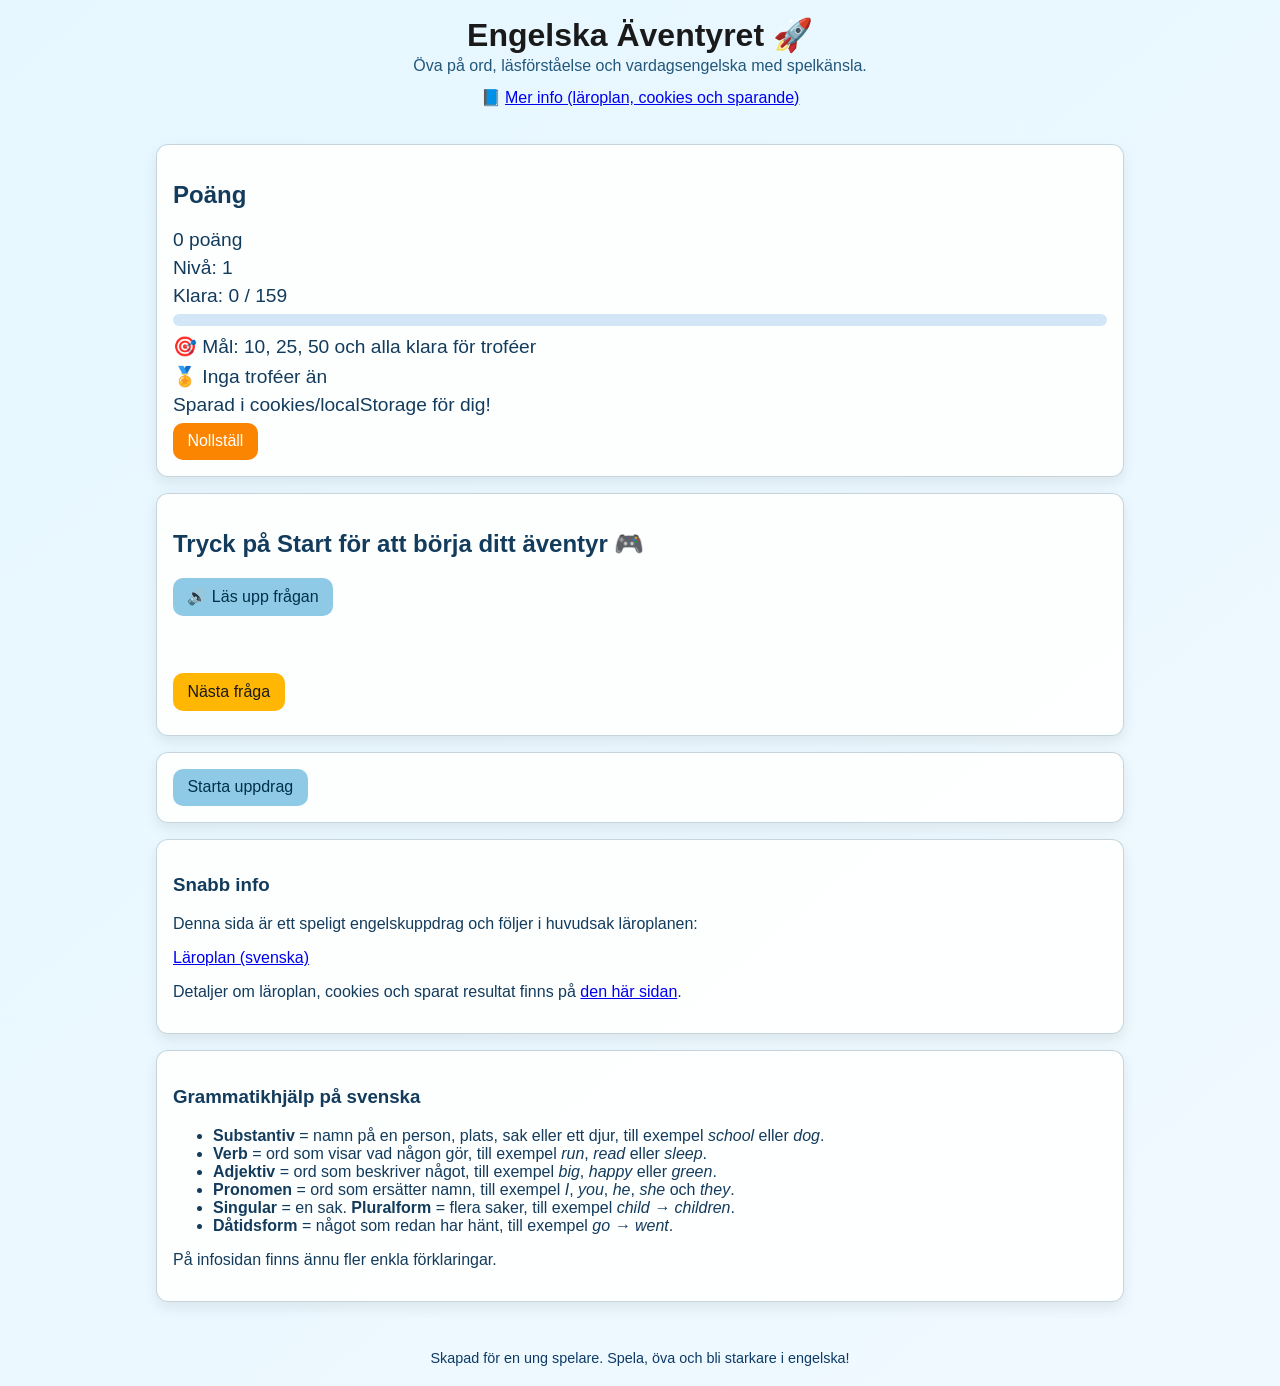
<file: index.html>
<!DOCTYPE html>
<html lang="en">
<head>
  <meta charset="UTF-8" />
  <meta name="viewport" content="width=device-width, initial-scale=1.0" />
  <title>English Quest for 10-year-olds</title>
  <link rel="stylesheet" href="styles.css" />
</head>
<body>
  <header>
    <h1>Engelska Äventyret 🚀</h1>
    <p>Öva på ord, läsförståelse och vardagsengelska med spelkänsla.</p>
    <p class="header-links">📘 <a href="about.html">Mer info (läroplan, cookies och sparande)</a></p>
  </header> 

  <main>
    <section id="score-panel" class="card">
      <h2>Poäng</h2>
      <div class="score-lines">
        <span id="current-score">0</span> poäng
      </div>
      <div class="score-lines">
        Nivå: <span id="level">1</span>
      </div>
      <div class="score-lines">
        Klara: <span id="completed-count">0</span> / <span id="total-count">90</span>
      </div>
      <div class="progress">
        <div id="progress-bar"></div>
      </div>
      <div class="score-lines">🎯 Mål: 10, 25, 50 och alla klara för troféer</div>
      <div class="score-lines">🏅 <span id="achievement-status">Inga troféer än</span></div>
      <div class="score-lines">Sparad i cookies/localStorage för dig!</div>
      <button id="resetButton" class="btn-red">Nollställ</button>
    </section>

    <section id="question-panel" class="card">
      <h2 id="question-title">Tryck på Start för att börja ditt äventyr 🎮</h2>
      <button id="speakButton" class="btn btn-primary">🔊 Läs upp frågan</button>
      <div id="answers" class="button-grid"></div>
      <div id="feedback" class="feedback"></div>
      <div class="navigation">
        <button id="nextButton" class="btn">Nästa fråga</button>
      </div>
      <div id="hint" class="hint"></div>
    </section>

    <section id="controls" class="card small-card">
      <button id="startButton" class="btn btn-primary">Starta uppdrag</button>
      <span id="attemptInfo"></span>
    </section>

    <section id="curriculum" class="card">
      <h3>Snabb info</h3>
      <p>Denna sida är ett speligt engelskuppdrag och följer i huvudsak läroplanen:</p>
      <a href="https://eperusteet.opintopolku.fi/#/sv/perusopetus/419550/vuosiluokkakokonaisuus/428781/oppiaine/600171" target="_blank" rel="noopener">Läroplan (svenska)</a>
      <p>Detaljer om läroplan, cookies och sparat resultat finns på <a href="about.html">den här sidan</a>.</p>
    </section>

    <section class="card">
      <h3>Grammatikhjälp på svenska</h3>
      <ul>
        <li><strong>Substantiv</strong> = namn på en person, plats, sak eller ett djur, till exempel <em>school</em> eller <em>dog</em>.</li>
        <li><strong>Verb</strong> = ord som visar vad någon gör, till exempel <em>run</em>, <em>read</em> eller <em>sleep</em>.</li>
        <li><strong>Adjektiv</strong> = ord som beskriver något, till exempel <em>big</em>, <em>happy</em> eller <em>green</em>.</li>
        <li><strong>Pronomen</strong> = ord som ersätter namn, till exempel <em>I</em>, <em>you</em>, <em>he</em>, <em>she</em> och <em>they</em>.</li>
        <li><strong>Singular</strong> = en sak. <strong>Pluralform</strong> = flera saker, till exempel <em>child → children</em>.</li>
        <li><strong>Dåtidsform</strong> = något som redan har hänt, till exempel <em>go → went</em>.</li>
      </ul>
      <p>På infosidan finns ännu fler enkla förklaringar.</p>
    </section>
  </main>

  <footer>
    <p>Skapad för en ung spelare. Spela, öva och bli starkare i engelska!</p>
  </footer>

  <div id="bonus-modal" class="modal-overlay hidden" aria-hidden="true">
    <div class="modal-card" role="dialog" aria-modal="true" aria-labelledby="bonus-modal-title">
      <h3 id="bonus-modal-title">Bonusregel ⭐</h3>
      <p id="bonus-modal-text">Klarar du 5 frågor i rad med högst ett fel per fråga får du 1000 bonuspoäng!</p>
      <button id="bonus-modal-close" class="btn btn-primary">Super!</button>
    </div>
  </div>

  <script src="questions.js"></script>
  <script src="script.js"></script>
</body>
</html>
</file>
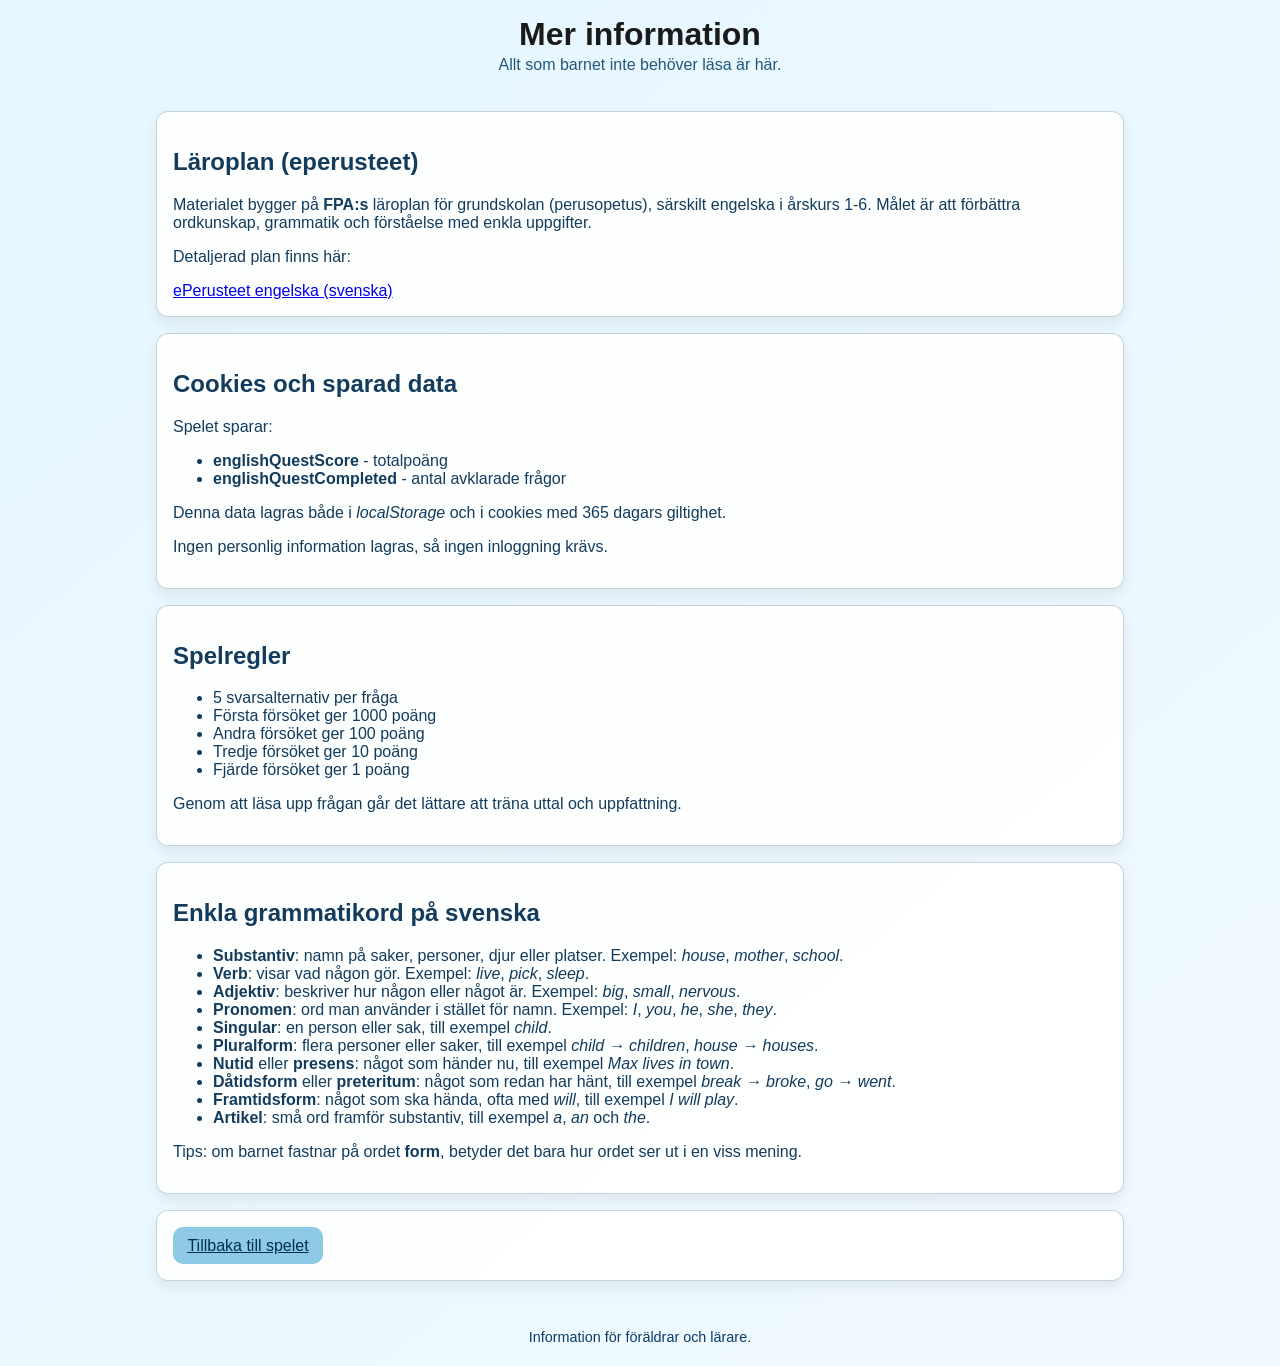
<file: about.html>
<!DOCTYPE html>
<html lang="sv">
<head>
  <meta charset="UTF-8" />
  <meta name="viewport" content="width=device-width, initial-scale=1.0" />
  <title>Engelska Äventyret - Info</title>
  <link rel="stylesheet" href="styles.css" />
</head>
<body>
  <header>
    <h1>Mer information</h1>
    <p>Allt som barnet inte behöver läsa är här.</p>
  </header>

  <main>
    <section class="card">
      <h2>Läroplan (eperusteet)</h2>
      <p>Materialet bygger på <strong>FPA:s</strong> läroplan för grundskolan (perusopetus), särskilt engelska i årskurs 1-6. Målet är att förbättra ordkunskap, grammatik och förståelse med enkla uppgifter.</p>
      <p>Detaljerad plan finns här:</p>
      <a href="https://eperusteet.opintopolku.fi/#/sv/perusopetus/419550/vuosiluokkakokonaisuus/428781/oppiaine/600171" target="_blank" rel="noopener">ePerusteet engelska (svenska)</a>
    </section>

    <section class="card">
      <h2>Cookies och sparad data</h2>
      <p>Spelet sparar:</p>
      <ul>
        <li><strong>englishQuestScore</strong> - totalpoäng</li>
        <li><strong>englishQuestCompleted</strong> - antal avklarade frågor</li>
      </ul>
      <p>Denna data lagras både i <em>localStorage</em> och i cookies med 365 dagars giltighet.</p>
      <p>Ingen personlig information lagras, så ingen inloggning krävs.</p>
    </section>

    <section class="card">
      <h2>Spelregler</h2>
      <ul>
        <li>5 svarsalternativ per fråga</li>
        <li>Första försöket ger 1000 poäng</li>
        <li>Andra försöket ger 100 poäng</li>
        <li>Tredje försöket ger 10 poäng</li>
        <li>Fjärde försöket ger 1 poäng</li>
      </ul>
      <p>Genom att läsa upp frågan går det lättare att träna uttal och uppfattning.</p>
    </section>

    <section class="card">
      <h2>Enkla grammatikord på svenska</h2>
      <ul>
        <li><strong>Substantiv</strong>: namn på saker, personer, djur eller platser. Exempel: <em>house</em>, <em>mother</em>, <em>school</em>.</li>
        <li><strong>Verb</strong>: visar vad någon gör. Exempel: <em>live</em>, <em>pick</em>, <em>sleep</em>.</li>
        <li><strong>Adjektiv</strong>: beskriver hur någon eller något är. Exempel: <em>big</em>, <em>small</em>, <em>nervous</em>.</li>
        <li><strong>Pronomen</strong>: ord man använder i stället för namn. Exempel: <em>I</em>, <em>you</em>, <em>he</em>, <em>she</em>, <em>they</em>.</li>
        <li><strong>Singular</strong>: en person eller sak, till exempel <em>child</em>.</li>
        <li><strong>Pluralform</strong>: flera personer eller saker, till exempel <em>child → children</em>, <em>house → houses</em>.</li>
        <li><strong>Nutid</strong> eller <strong>presens</strong>: något som händer nu, till exempel <em>Max lives in town</em>.</li>
        <li><strong>Dåtidsform</strong> eller <strong>preteritum</strong>: något som redan har hänt, till exempel <em>break → broke</em>, <em>go → went</em>.</li>
        <li><strong>Framtidsform</strong>: något som ska hända, ofta med <em>will</em>, till exempel <em>I will play</em>.</li>
        <li><strong>Artikel</strong>: små ord framför substantiv, till exempel <em>a</em>, <em>an</em> och <em>the</em>.</li>
      </ul>
      <p>Tips: om barnet fastnar på ordet <strong>form</strong>, betyder det bara hur ordet ser ut i en viss mening.</p>
    </section>

    <section class="card small-card">
      <a href="index.html" class="btn btn-primary">Tillbaka till spelet</a>
    </section>
  </main>

  <footer>
    <p>Information för föräldrar och lärare.</p>
  </footer>
</body>
</html>
</file>
<file: styles.css>
* { box-sizing: border-box; }
body {
  margin: 0;
  font-family: "Segoe UI", Roboto, Helvetica, Arial, sans-serif;
  background: linear-gradient(140deg, #e6f7ff, #f0f9ff);
  color: #1a1a1a;
}
header {
  text-align: center;
  padding: 1rem 1rem 0.5rem;
}
.card {
  box-shadow: 0 6px 14px rgba(0,0,0,0.08);
}
.btn, .btn-primary, .btn-red {
  border: none;
  border-radius: 10px;
  padding: 0.6rem 0.9rem;
  font-size: 1rem;
  cursor: pointer;
  transition: transform 0.1s ease, background-color 0.2s ease;
}
.btn { background: #ffb703; color: #1a1a1a; }
.btn:hover { transform: translateY(-1px); }
.btn-primary { background: #8ecae6; color: #003049; }
.btn-red { background: #fb8500; color: #fff; }

header h1 { margin: 0; font-size: 2rem; }
header p { margin: 0.2rem 0 0.8rem; font-size: 1rem; color: #22577a; }
main { max-width: 1000px; margin: 0 auto; padding: 1rem; }
.card {
  background: rgba(255,255,255,0.9);
  border: 1px solid rgba(34,87,122,0.25);
  border-radius: 12px;
  padding: 1rem;
  margin-bottom: 1rem;
  color: #133b5c;
}
.small-card { display: flex; align-items: center; justify-content: space-between; }
.progress {
  height: 12px;
  width: 100%;
  background: #d3e6f7;
  border-radius: 10px;
  overflow: hidden;
  margin: 0.2rem 0 0.6rem;
}
#progress-bar {
  height: 100%;
  width: 0%;
  background: linear-gradient(90deg, #ffb703, #fb8500);
  transition: width 0.35s ease;
}
.score-lines { font-size: 1.2rem; margin: 0.4rem 0; }
.button-grid {
  display: grid;
  grid-template-columns: repeat(2, minmax(120px, 1fr));
  gap: 0.6rem;
  margin: 1rem 0;
}
.btn, .btn-primary, .btn-red {
  border: none;
  border-radius: 10px;
  padding: 0.6rem 0.9rem;
  font-size: 1rem;
  cursor: pointer;
  transition: transform 0.1s ease, background-color 0.2s ease;
}
.btn { background: #ffb703; color: #1a1a1a; }
.btn:hover { transform: translateY(-1px); }
.btn-primary { background: #8ecae6; color: #003049; }
.btn-red { background: #fb8500; color: #fff; }
.feedback { min-height: 1.6rem; font-weight: 700; margin-top: 0.3rem; }
.feedback.correct { color: #2d6a4f; }
.feedback.wrong { color: #d00000; }
.hint { margin-top: 0.5rem; font-size: 0.9rem; color: #0d3b66; }
footer { text-align: center; font-size: 0.9rem; margin: 1rem 0 1.3rem; color: #0d3b66; }
.modal-overlay {
  position: fixed;
  inset: 0;
  background: rgba(0, 0, 0, 0.45);
  display: flex;
  align-items: center;
  justify-content: center;
  padding: 1rem;
  z-index: 1000;
}
.modal-overlay.hidden {
  display: none;
}
.modal-card {
  width: min(420px, 100%);
  background: #ffffff;
  border-radius: 14px;
  padding: 1.2rem;
  box-shadow: 0 10px 30px rgba(0,0,0,0.2);
  color: #133b5c;
  text-align: center;
}
.modal-card h3 {
  margin-top: 0;
}
.modal-card p {
  margin-bottom: 1rem;
  line-height: 1.5;
}
@media (max-width: 700px) {
  .button-grid { grid-template-columns: 1fr; }
}
</file>
